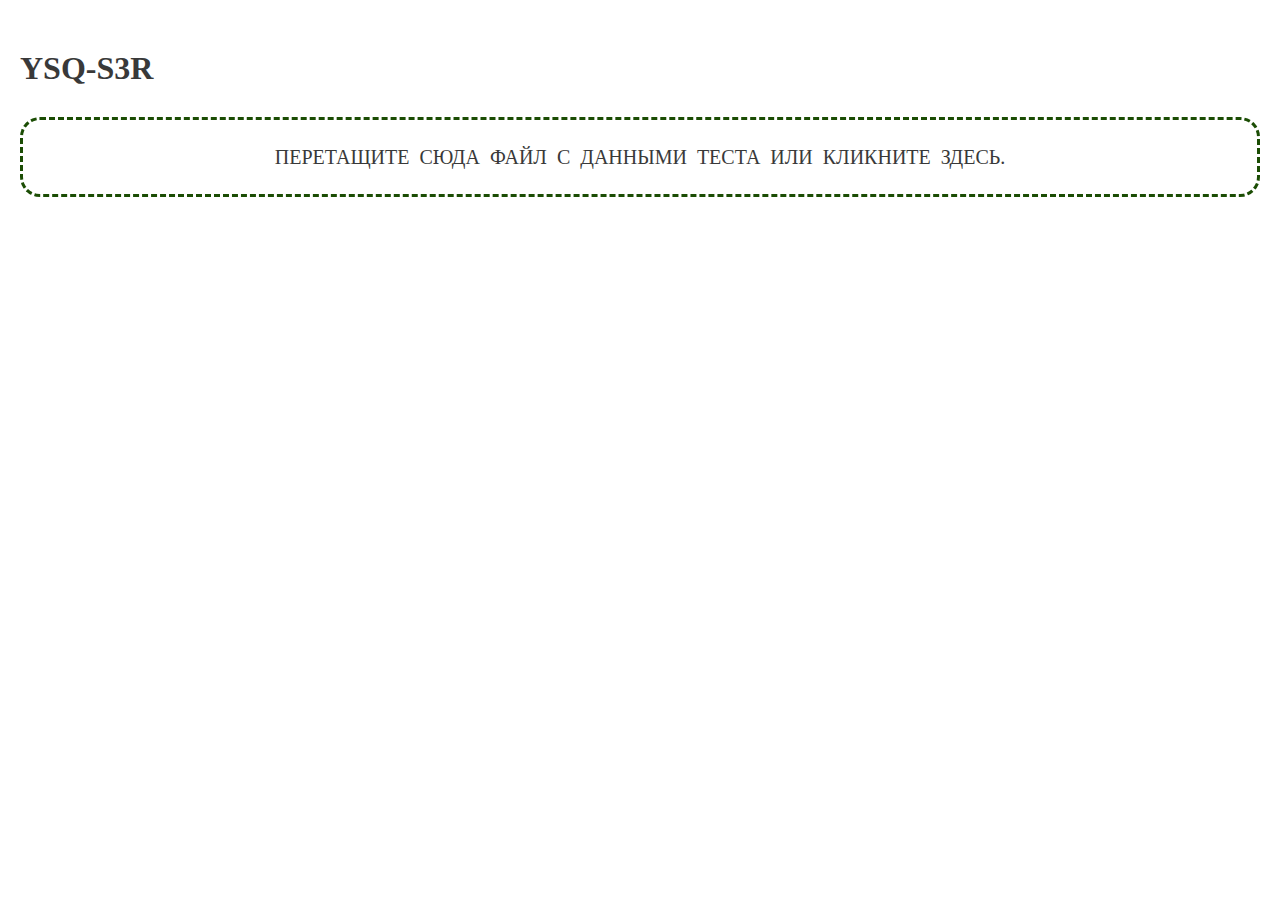
<file: main-side/index.html>
<!DOCTYPE html>
<html lang="ru">

<head>
  <meta charset="UTF-8">
  <meta http-equiv="X-UA-Compatible" content="IE=edge">
  <meta name="viewport" content="width=device-width, initial-scale=1.0">
  <link rel="stylesheet" href="./css/style.css">
  <title>Document</title>
</head>

<body id="body">

  <div class="container" id="content">

    <h1 class="title">YSQ-S3R</h1>

    <label class="file-wrap">
      Перетащите сюда файл с данными теста или кликните здесь.
      <input type="file" class="input_load-file" id="file" name="file" accept=".json">
    </label>


    <div class="main-results hidden">

      <div class="userInfo_block"></div>
      <div class="questions_block">

        <div class="question_row_header">
          <div class="question_text">Вопрос</div>
          <div class="question_cell-bullet">
            Абсолютно не соотв
          </div>
          <div class="question_cell-bullet">
            По большей части не соотв
          </div>
          <div class="question_cell-bullet">
            Скорее соответствует, чем нет
          </div>
          <div class="question_cell-bullet">
            В общем соответствует
          </div>
          <div class="question_cell-bullet">
            По большей части соответствует
          </div>
          <div class="question_cell-bullet">
            Полностью соответствует
          </div>
        </div>

      </div>
      <div class="results_block"></div>
      <div class="charts_block"></div>

    </div>



  </div>

  <script src="./js/countAnswers.js"></script>
  <script src="./js/main.js"></script>
</body>

</html>
</file>
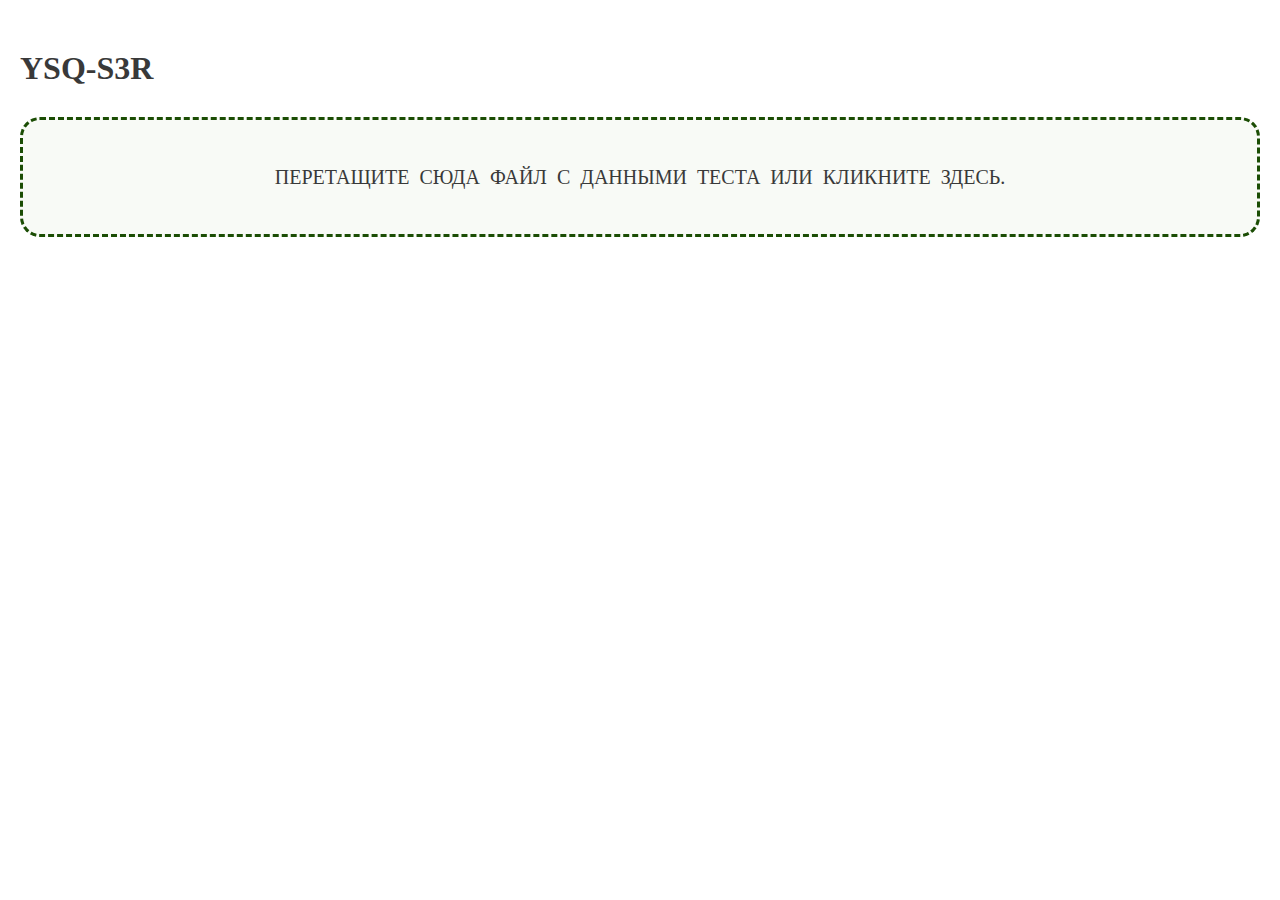
<file: report/index.html>
<!DOCTYPE html>
<html lang="ru">

<head>
  <meta charset="UTF-8">
  <meta http-equiv="X-UA-Compatible" content="IE=edge">
  <link rel="shortcut icon" href="../img/happy.png" type="image/x-icon">
  <meta name="viewport" content="width=device-width, initial-scale=1.0">
  <link rel="stylesheet" href="./css/style.css">
  <title>YSQ-S3R - отчет</title>
</head>

<body id="body">

  <div class="container" id="content">

    <h1 class="title">YSQ-S3R</h1>

    <label class="file-wrap">
      Перетащите сюда файл с данными теста или кликните здесь.
      <input type="file" class="input_load-file" id="file" name="file" accept=".json">
    </label>


    <div class="main-results hidden">

      <div class="userInfo_block"></div>
      <div class="questions_block">

        <div class="question_row_header">
          <div class="question_text">Вопрос</div>
          <div class="question_cell-bullet">
            Абсолютно не соотв
          </div>
          <div class="question_cell-bullet">
            По большей части не соотв
          </div>
          <div class="question_cell-bullet">
            Скорее соответствует, чем нет
          </div>
          <div class="question_cell-bullet">
            В общем соответствует
          </div>
          <div class="question_cell-bullet">
            По большей части соответствует
          </div>
          <div class="question_cell-bullet">
            Полностью соответствует
          </div>
        </div>

      </div>
      <div class="results_block"></div>
      <div class="charts_block"></div>

    </div>



  </div>

  <script src="./js/countAnswers.js"></script>
  <script src="./js/main.js"></script>
</body>

</html>
</file>
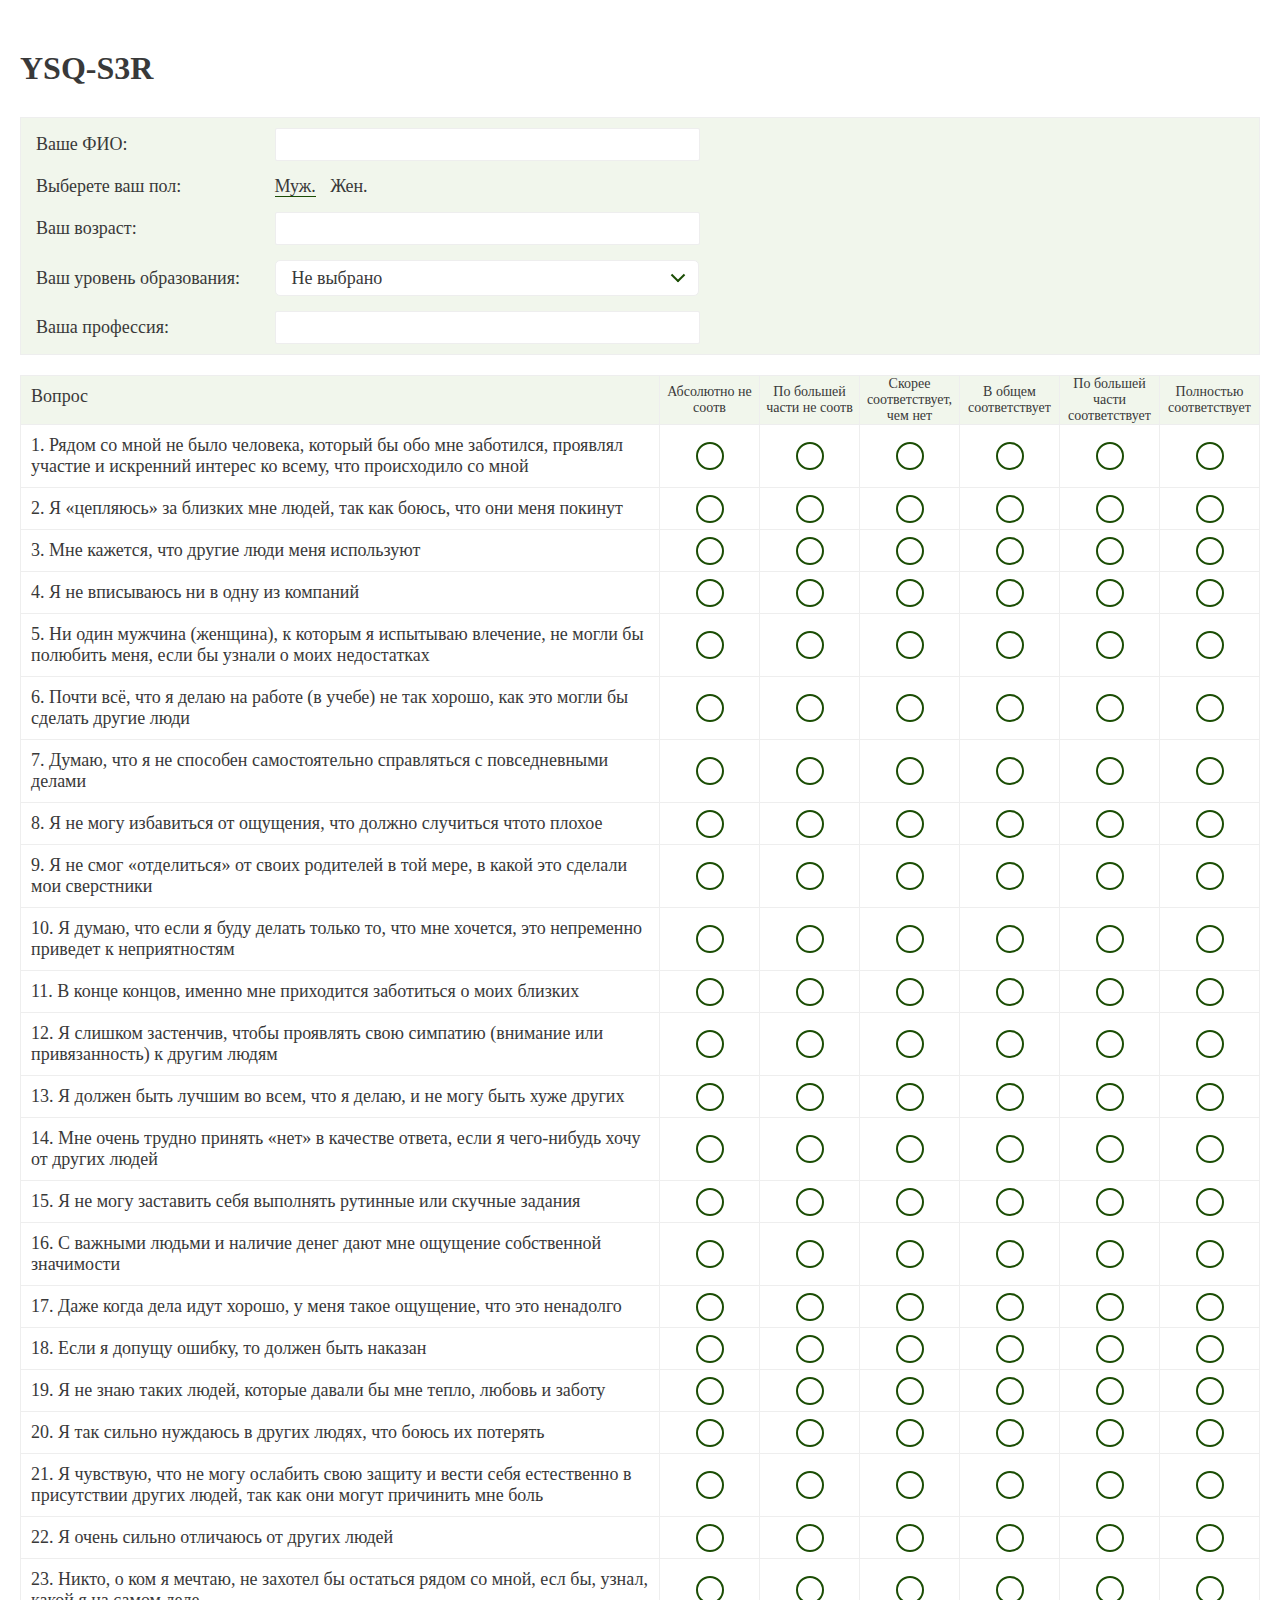
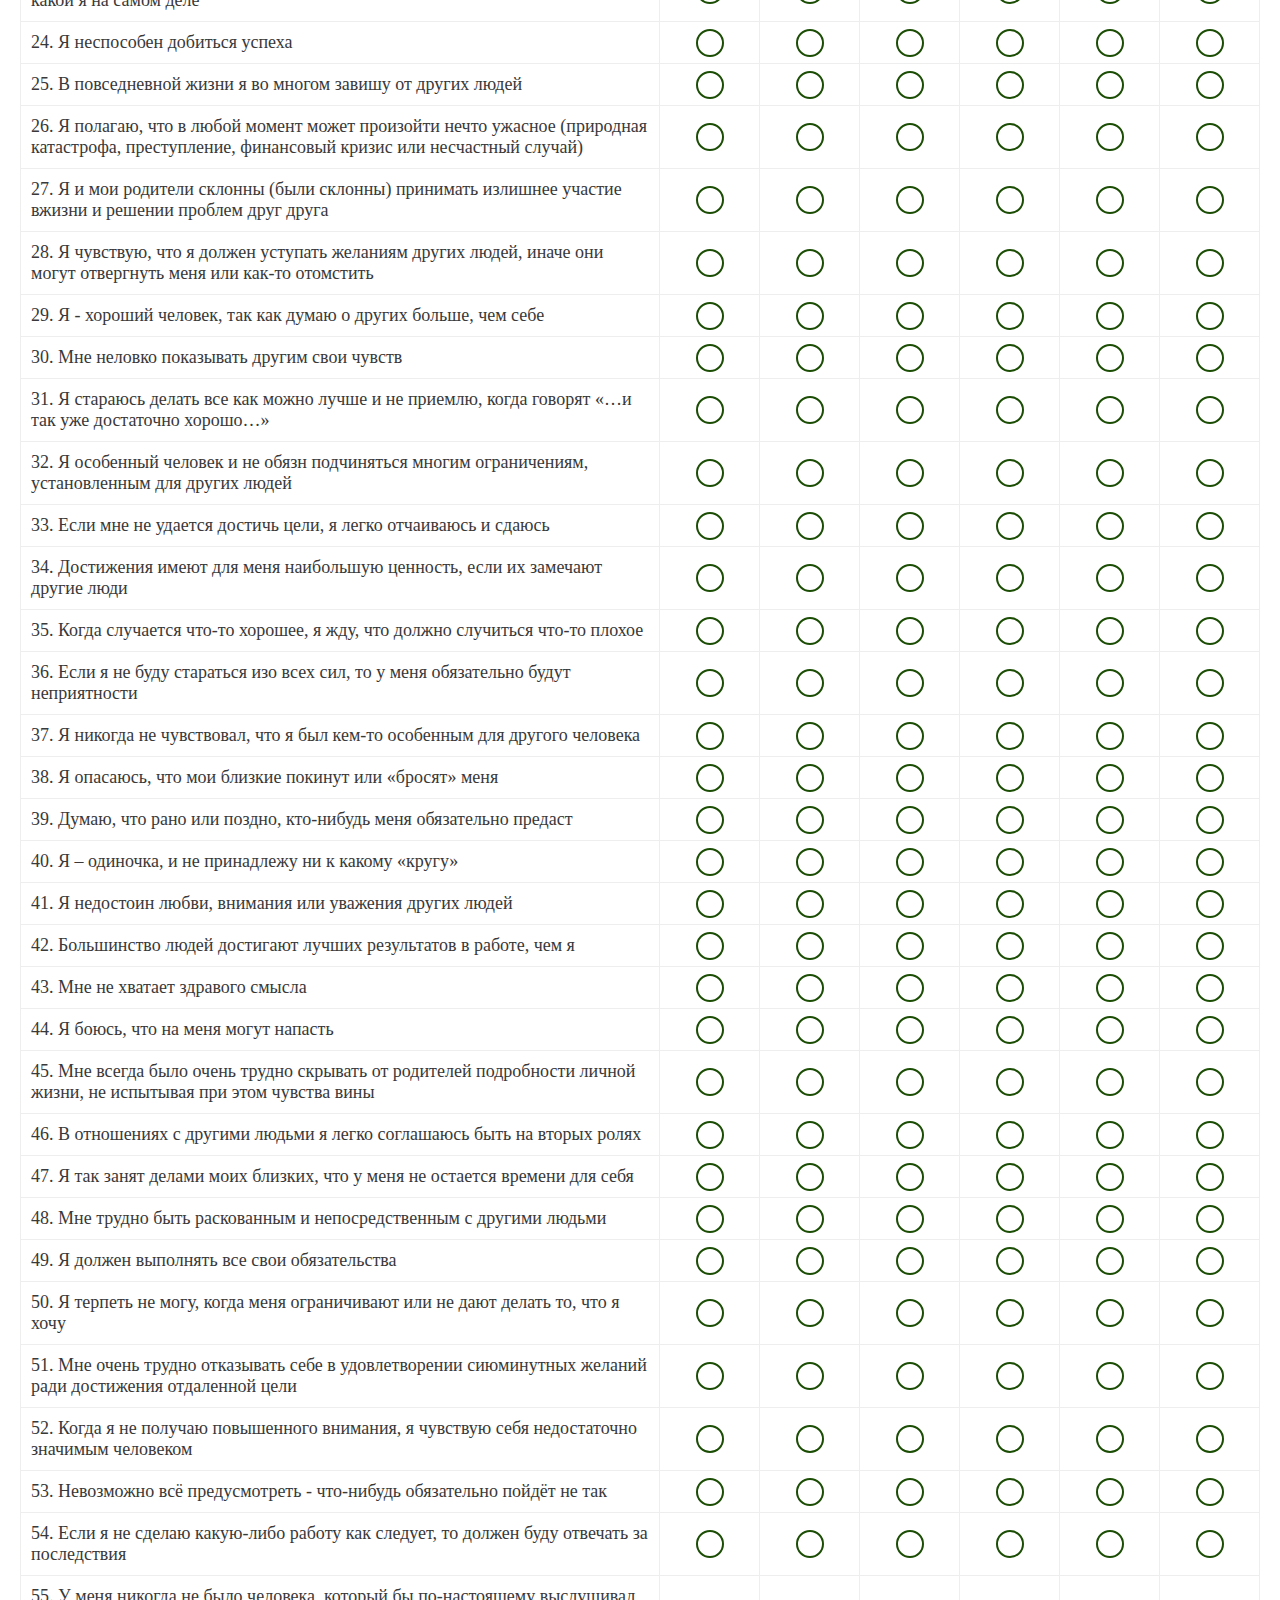
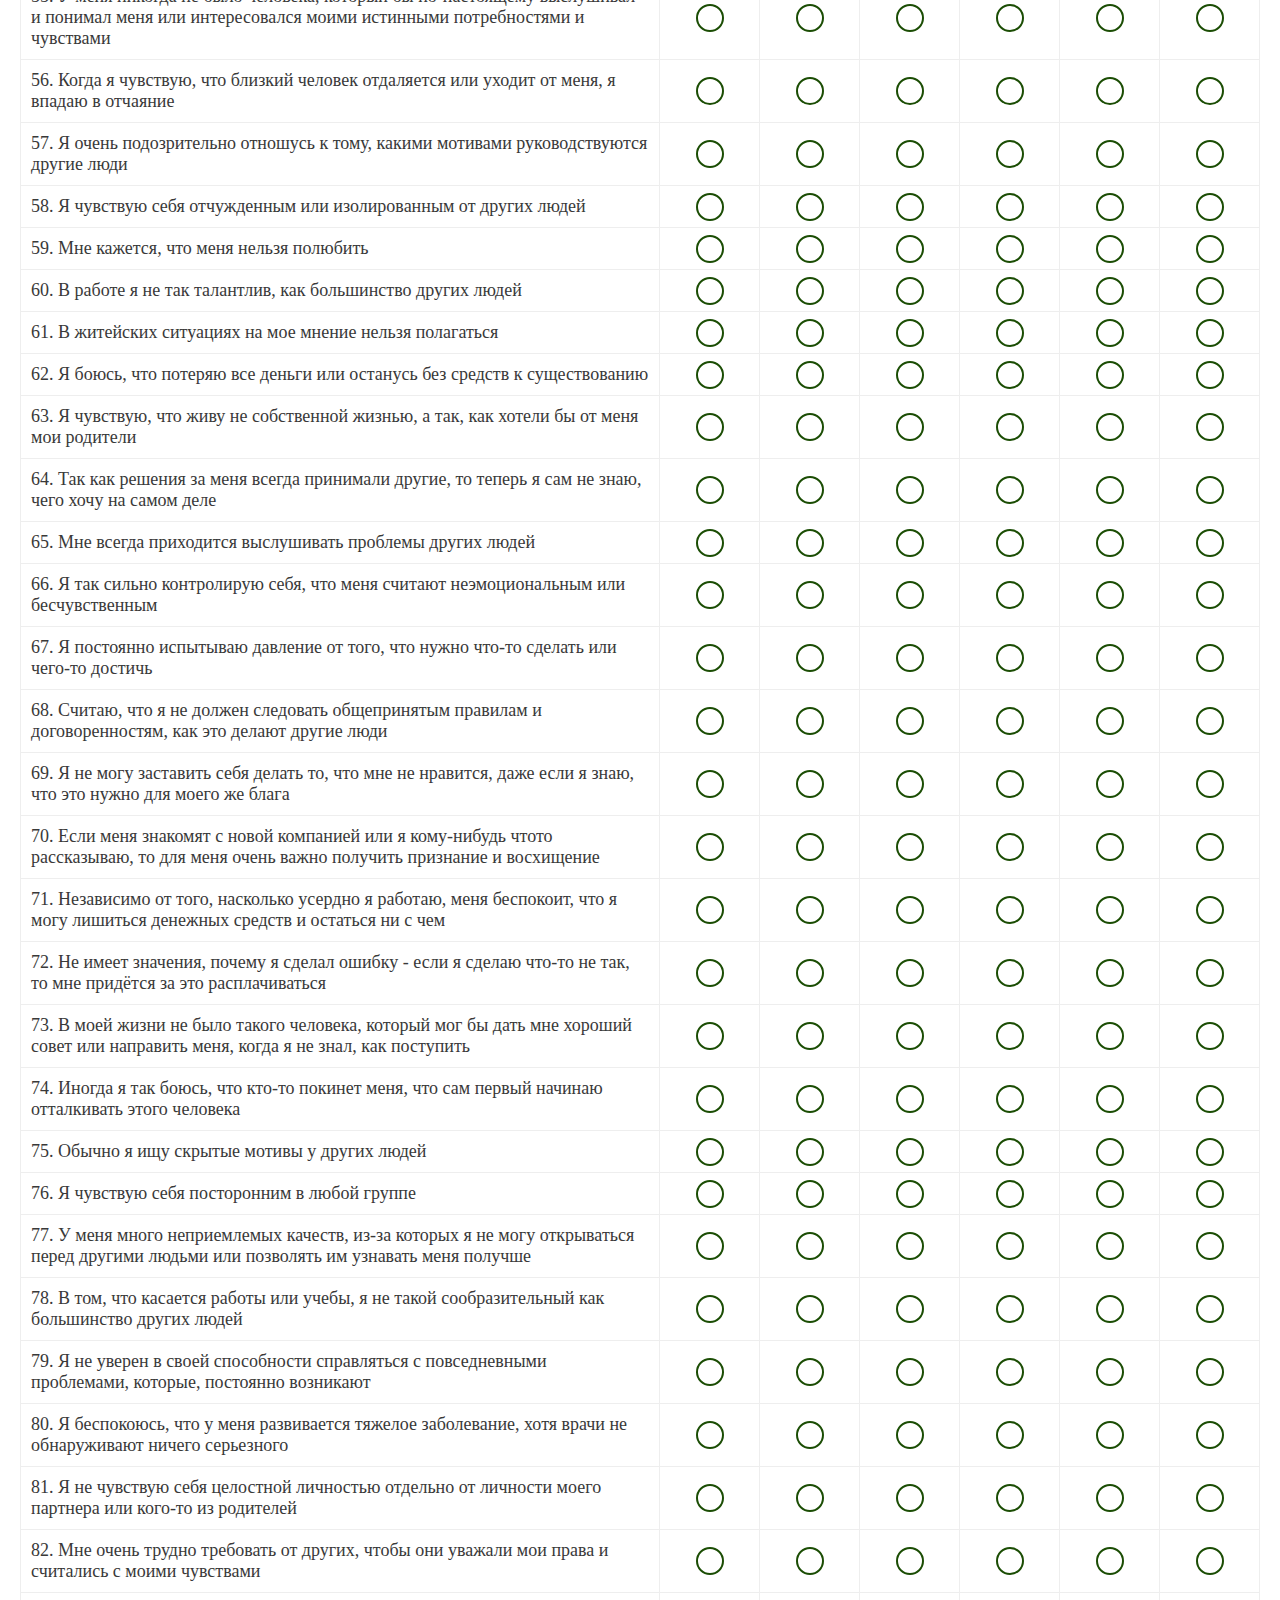
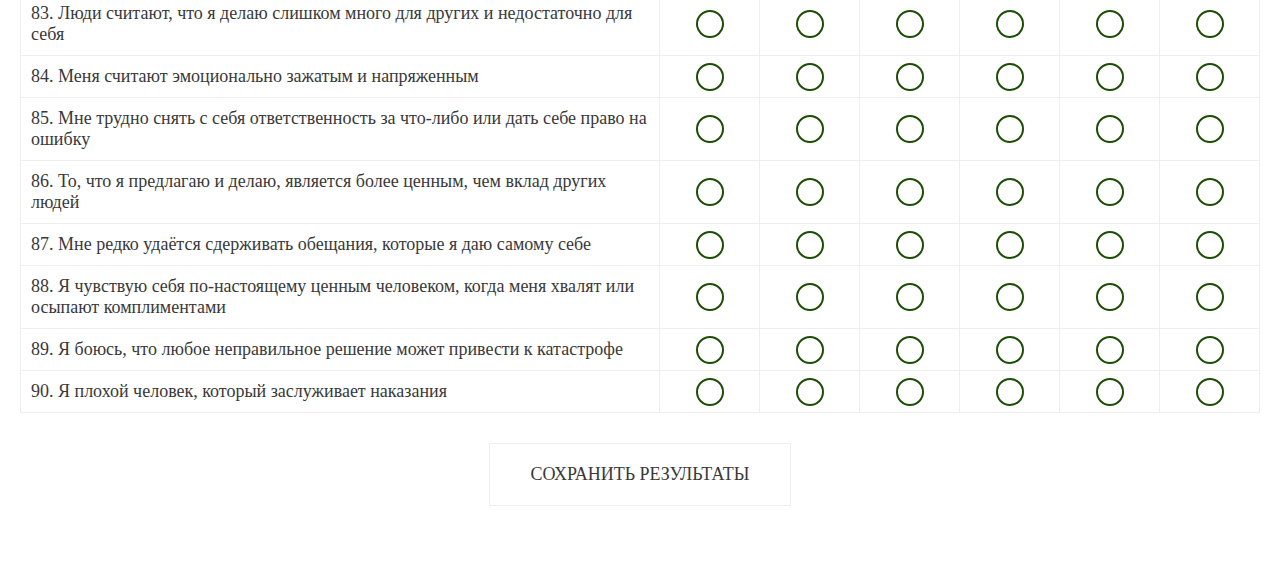
<file: test/index.html>
<!DOCTYPE html>
<html lang="ru">

<head>
  <meta charset="UTF-8">
  <meta http-equiv="X-UA-Compatible" content="IE=edge">
  <link rel="shortcut icon" href="../img/happy.png" type="image/x-icon">
  <meta name="viewport" content="width=device-width, initial-scale=1.0">
  <link rel="stylesheet" href="./css/style.css">
  <link rel="stylesheet" href="./css/media.css"> 
  <title>YSQ-S3R</title>
</head>

<body id="body">

  <div class="container" id="content">

    <h1 class="title">YSQ-S3R</h1>

    <div class="user-data">

      <label class="input-wrap">
        <span class="userInfo_text">Ваше ФИО:</span>
        <input class="userInfo_input" type="text" id="name">
      </label>


      <div class="sex-wrap input-wrap">
        <span class="userInfo_text">Выберете ваш пол:</span>
        <label class="radio-sex-label">
          <input class="radio-input" type="radio" id="sexM" name="sex" value="Муж" checked>
          <span class="radio-sex-label-text">Муж.</span> 
        </label>
        <label class="radio-sex-label">
          <input class="radio-input" type="radio" id="sexW" name="sex" value="Жен">
          <span class="radio-sex-label-text">Жен.</span>
        </label>
      </div>

      <label class="input-wrap">
        <span class="userInfo_text">Ваш возраст:</span>
        <input class="userInfo_input" type="text" id="age">
      </label>


      <div class="input-wrap">
        <span class="userInfo_text">Ваш уровень образования: </span>
        <div class="__select" data-state="">
          <div class="__select__title" data-default="Не выбрано">Не выбрано</div>
          <div class="__select__content">
            <input id="singleSelect0" class="__select__input" type="radio" name="singleSelect" checked />
            <label for="singleSelect0" class="__select__label">Не выбрано</label>

            <input id="singleSelect1" class="__select__input" type="radio" name="singleSelect" />
            <label for="singleSelect1" class="__select__label">Начальное</label>

            <input id="singleSelect3" class="__select__input" type="radio" name="singleSelect" />
            <label for="singleSelect3" class="__select__label">Основное общее</label>

            <input id="singleSelect4" class="__select__input" type="radio" name="singleSelect" />
            <label for="singleSelect4" class="__select__label">Среднее общее</label>

            <input id="singleSelect5" class="__select__input" type="radio" name="singleSelect" />
            <label for="singleSelect5" class="__select__label">Среднее специальное</label>

            <input id="singleSelect6" class="__select__input" type="radio" name="singleSelect" />
            <label for="singleSelect6" class="__select__label">Высшее - бакалавриат, специалитет</label>

            <input id="singleSelect7" class="__select__input" type="radio" name="singleSelect" />
            <label for="singleSelect7" class="__select__label">Высшее - магистратура</label>

            <input id="singleSelect8" class="__select__input" type="radio" name="singleSelect" />
            <label for="singleSelect8" class="__select__label">Высшее - подготовка кадров высшей специализации</label>
          </div>
        </div>
      </div>


      <label class="input-wrap">
        <span class="userInfo_text">Ваша профессия:</span>
        <input class="userInfo_input" type="text" id="profession">
      </label>

    </div>

    <div class="questions_block">


    </div>

    <button id="saveResultBtn" class="btn" type="button">СОХРАНИТЬ РЕЗУЛЬТАТЫ</button>

  </div>

  <script src="./js/main.js"></script>
</body>

</html>
</file>
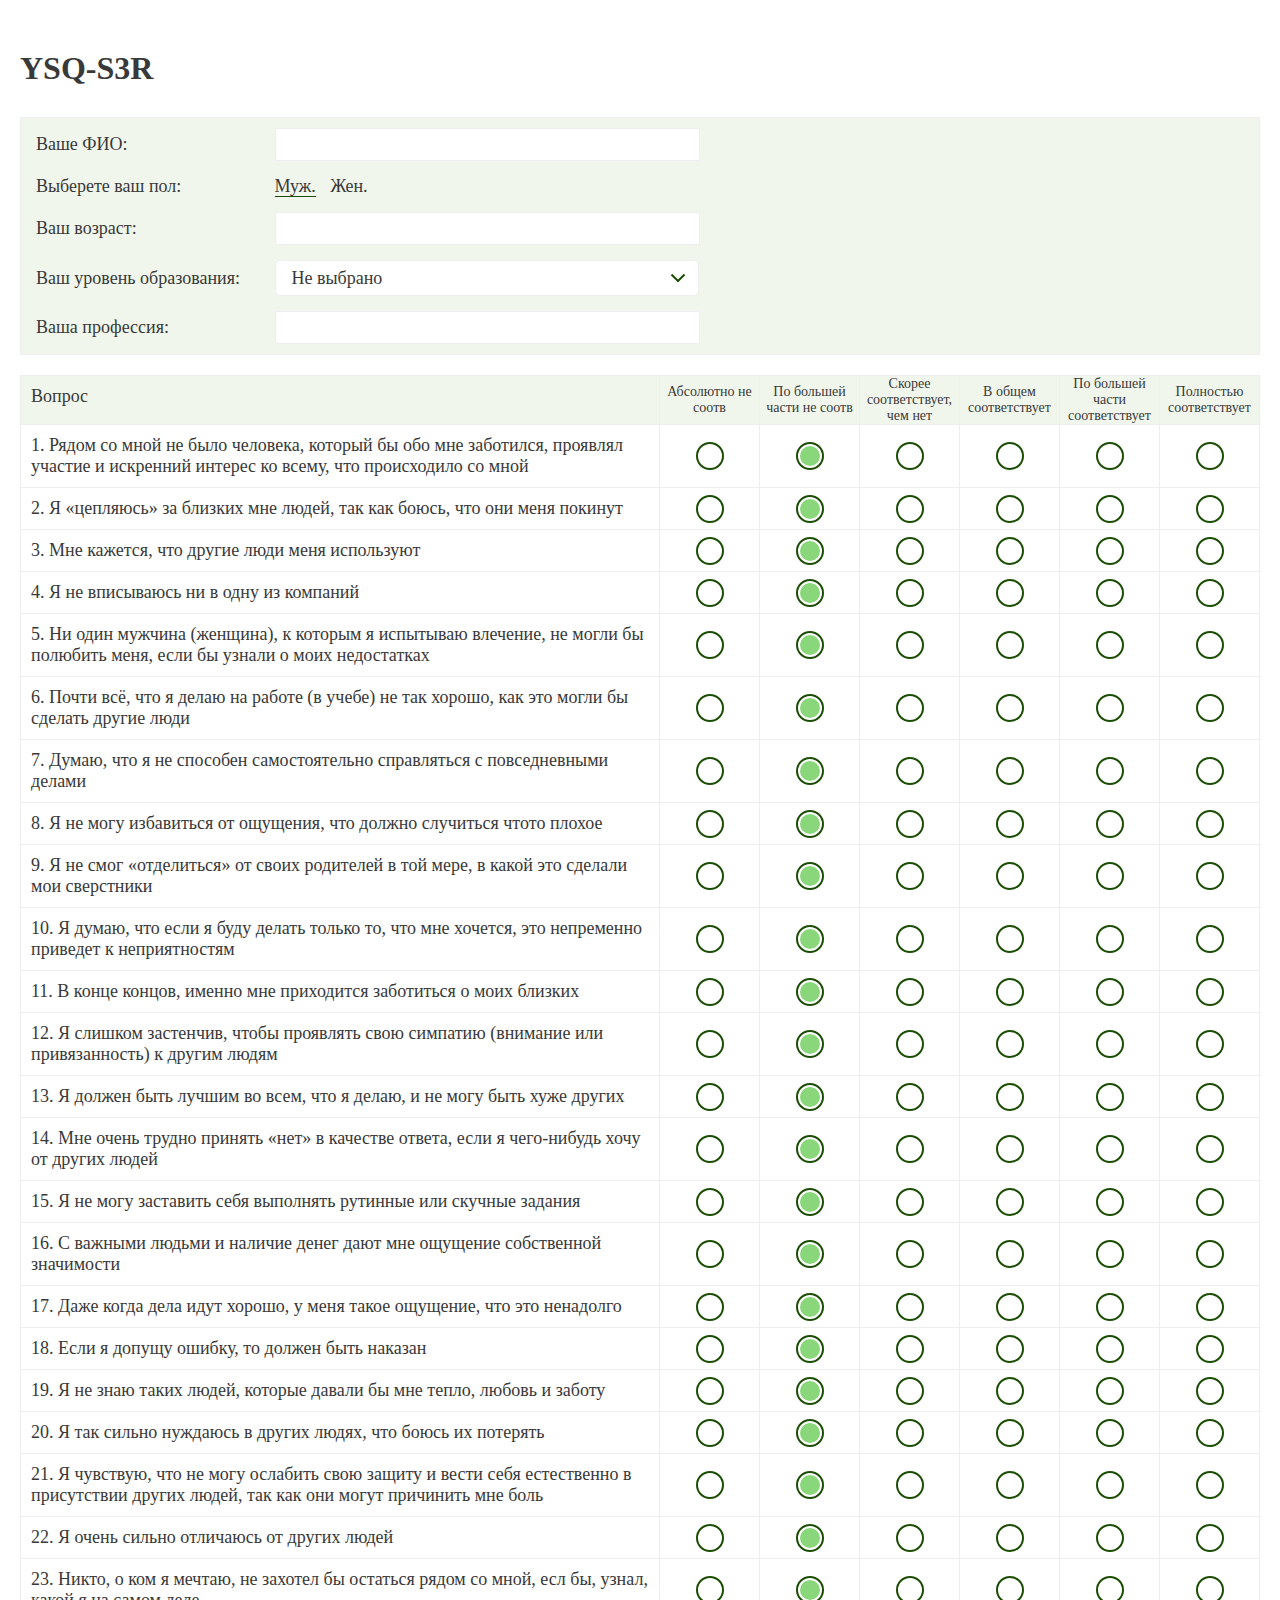
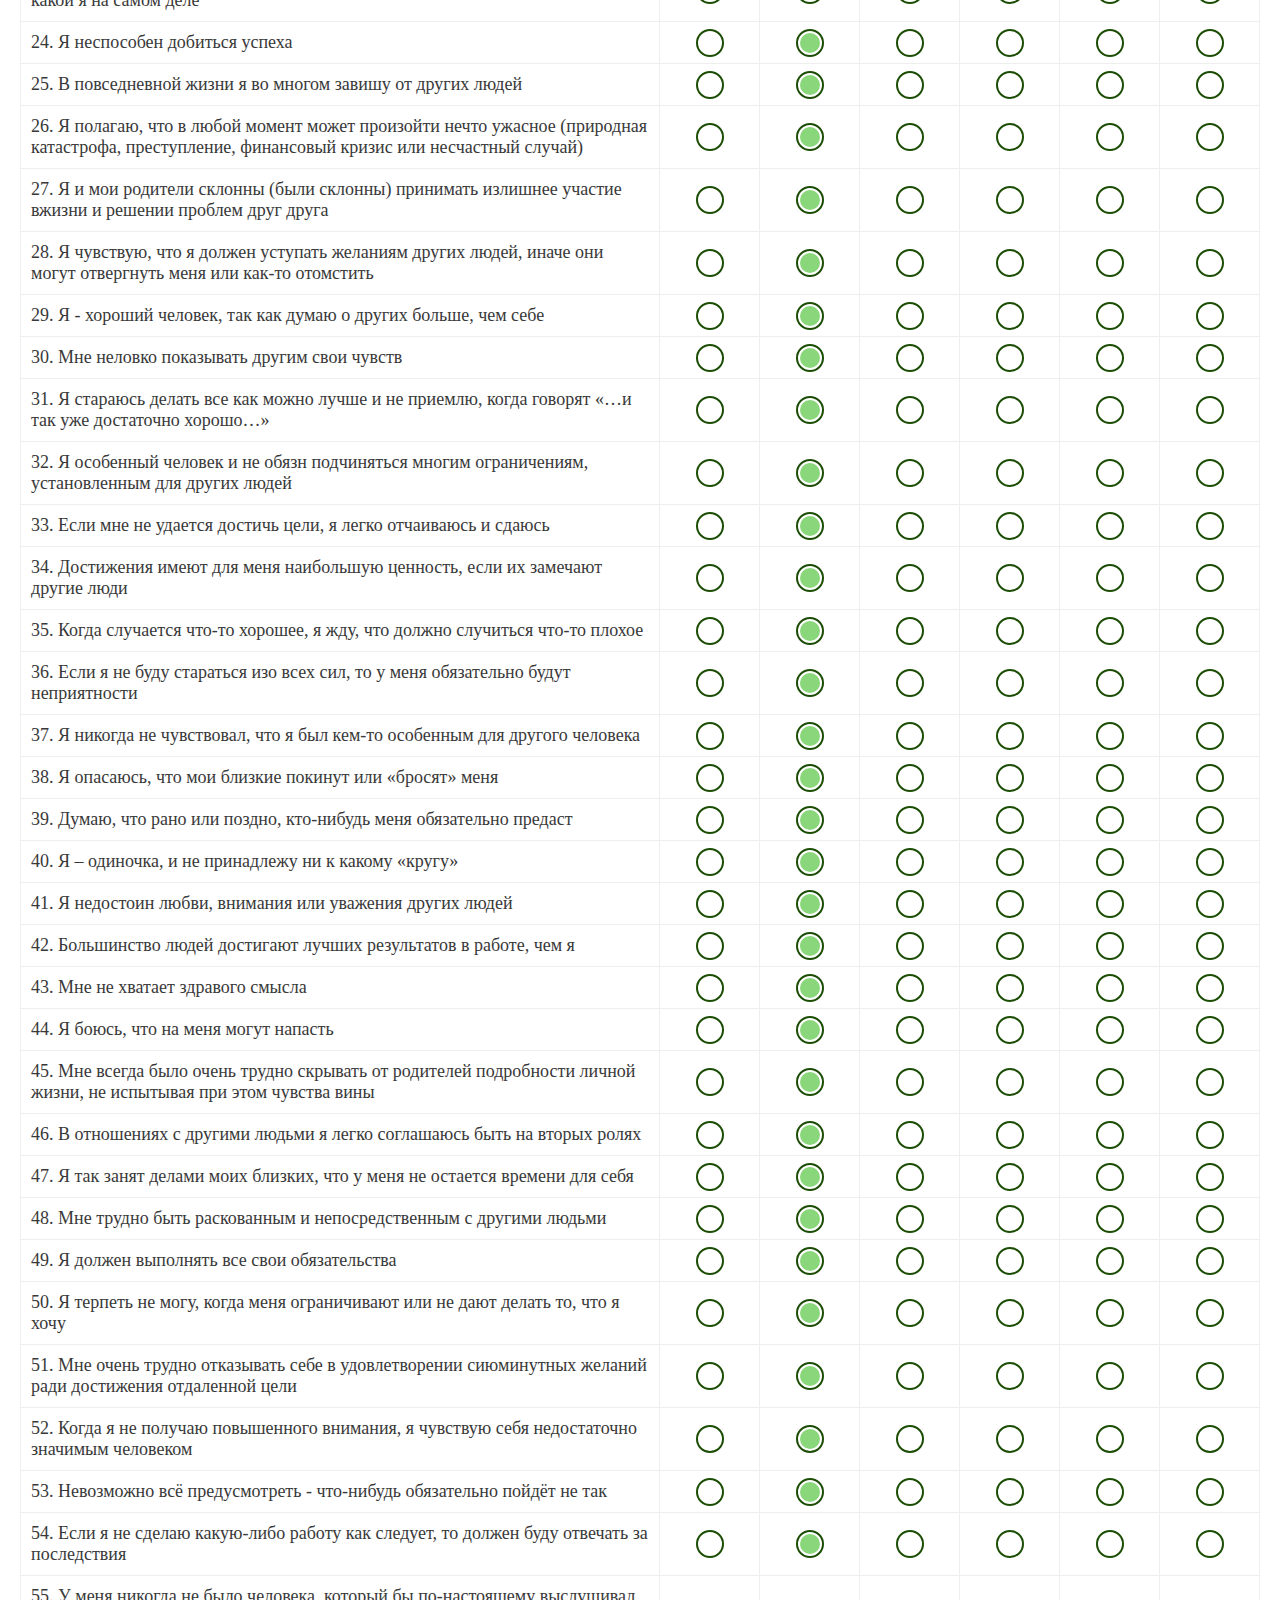
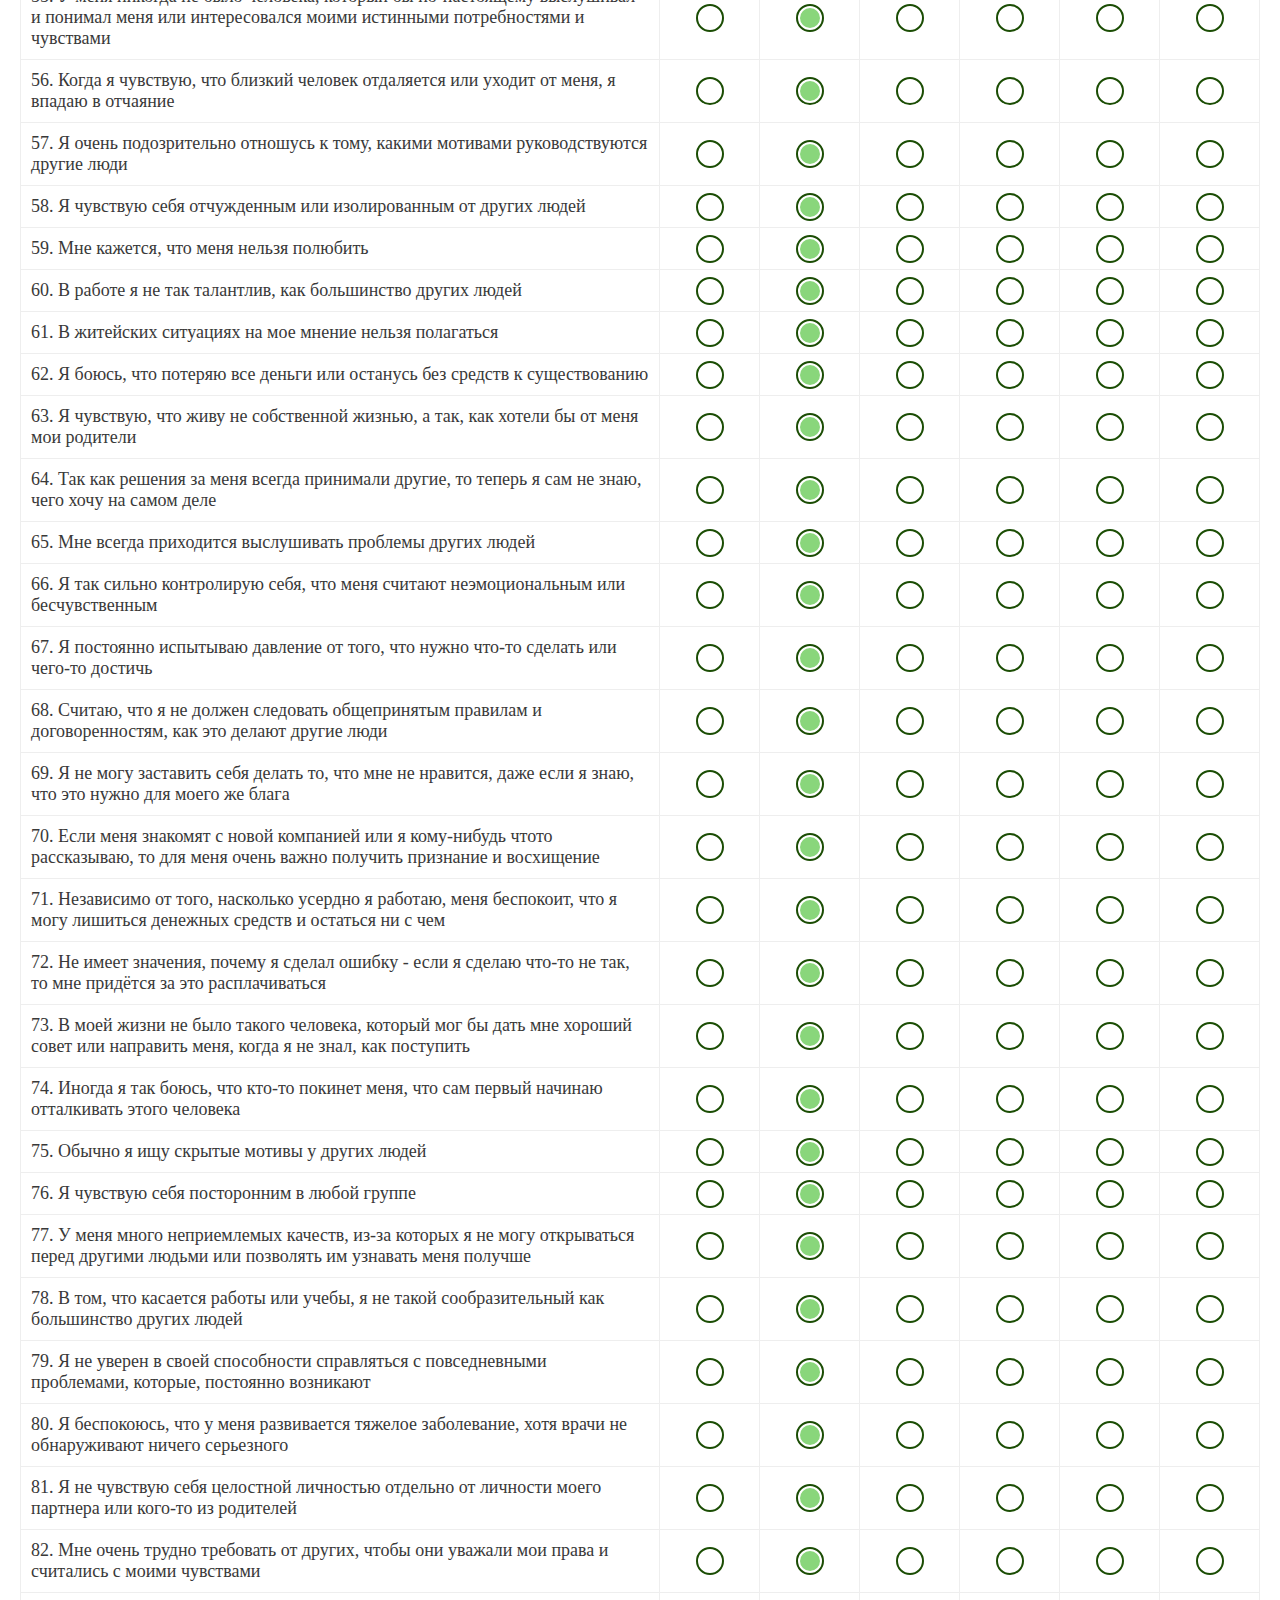
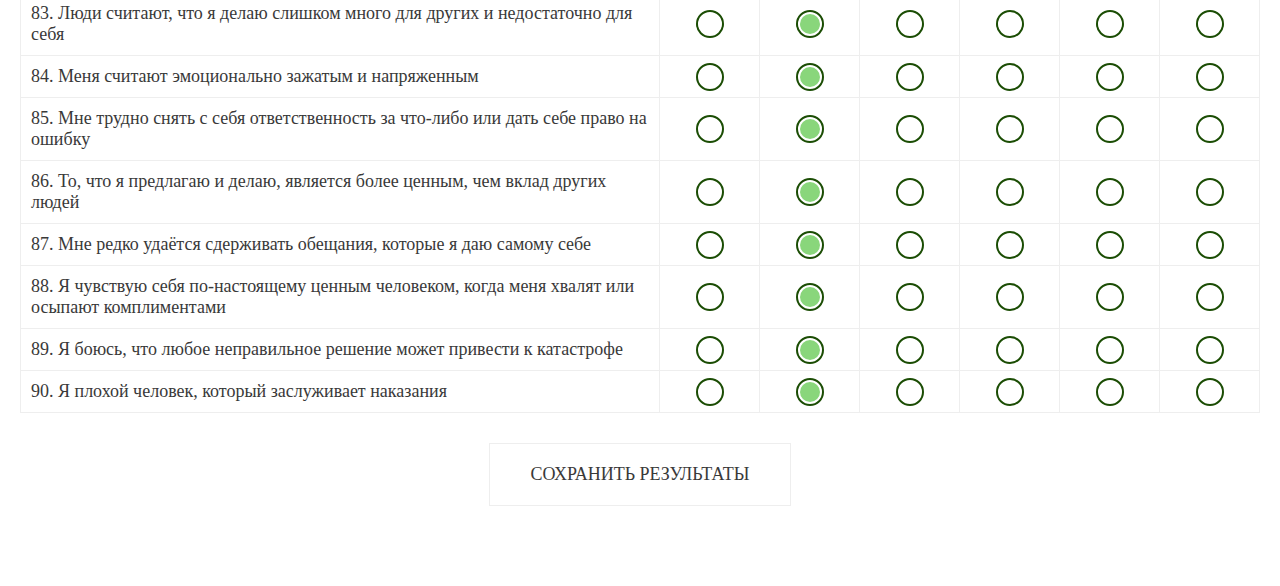
<file: user-side/index.html>
<!DOCTYPE html>
<html lang="ru">

<head>
  <meta charset="UTF-8">
  <meta http-equiv="X-UA-Compatible" content="IE=edge">
  <meta name="viewport" content="width=device-width, initial-scale=1.0">
  <link rel="stylesheet" href="./css/style.css">
  <title>Document</title>
</head>

<body id="body">

  <div class="container" id="content">

    <h1 class="title">YSQ-S3R</h1>

    <div class="user-data">

      <label class="input-wrap">
        <span class="userInfo_text">Ваше ФИО:</span>
        <input class="userInfo_input" type="text" id="name">
      </label>


      <div class="sex-wrap input-wrap">
        <span class="userInfo_text">Выберете ваш пол:</span>
        <label class="radio-sex-label">
          <input class="radio-input" type="radio" id="sexM" name="sex" value="Муж" checked>
          <span class="radio-sex-label-text">Муж.</span> 
        </label>
        <label class="radio-sex-label">
          <input class="radio-input" type="radio" id="sexW" name="sex" value="Жен">
          <span class="radio-sex-label-text">Жен.</span>
        </label>
      </div>

      <label class="input-wrap">
        <span class="userInfo_text">Ваш возраст:</span>
        <input class="userInfo_input" type="text" id="age">
      </label>


      <div class="input-wrap">
        <span class="userInfo_text">Ваш уровень образования: </span>
        <div class="__select" data-state="">
          <div class="__select__title" data-default="Не выбрано">Не выбрано</div>
          <div class="__select__content">
            <input id="singleSelect0" class="__select__input" type="radio" name="singleSelect" checked />
            <label for="singleSelect0" class="__select__label">Не выбрано</label>

            <input id="singleSelect1" class="__select__input" type="radio" name="singleSelect" />
            <label for="singleSelect1" class="__select__label">Начальное</label>

            <input id="singleSelect3" class="__select__input" type="radio" name="singleSelect" />
            <label for="singleSelect3" class="__select__label">Основное общее</label>

            <input id="singleSelect4" class="__select__input" type="radio" name="singleSelect" />
            <label for="singleSelect4" class="__select__label">Среднее общее</label>

            <input id="singleSelect5" class="__select__input" type="radio" name="singleSelect" />
            <label for="singleSelect5" class="__select__label">Среднее специальное</label>

            <input id="singleSelect6" class="__select__input" type="radio" name="singleSelect" />
            <label for="singleSelect6" class="__select__label">Высшее - бакалавриат, специалитет</label>

            <input id="singleSelect7" class="__select__input" type="radio" name="singleSelect" />
            <label for="singleSelect7" class="__select__label">Высшее - магистратура</label>

            <input id="singleSelect8" class="__select__input" type="radio" name="singleSelect" />
            <label for="singleSelect8" class="__select__label">Высшее - подготовка кадров высшей специализации</label>
          </div>
        </div>
      </div>


      <label class="input-wrap">
        <span class="userInfo_text">Ваша профессия:</span>
        <input class="userInfo_input" type="text" id="profession">
      </label>

    </div>

    <div class="questions_block">

      <div class="question_row_header">
        <div class="question_text">Вопрос</div>
        <div class="question_cell-bullet">
          Абсолютно не соотв
        </div>
        <div class="question_cell-bullet">
          По большей части не соотв
        </div>
        <div class="question_cell-bullet">
          Скорее соответствует, чем нет
        </div>
        <div class="question_cell-bullet">
          В общем соответствует
        </div>
        <div class="question_cell-bullet">
          По большей части соответствует
        </div>
        <div class="question_cell-bullet">
          Полностью соответствует
        </div>
      </div>

    </div>

    <button id="saveResultBtn" class="btn" type="button">СОХРАНИТЬ РЕЗУЛЬТАТЫ</button>

  </div>

  <script src="./js/main.js"></script>
</body>

</html>
</file>
<file: main-side/css/style.css>
*, *::after, *::before {
    margin: 0;
    padding: 0;
    font-size: 18px;
    font-family: serif;
    box-sizing: border-box;
    cursor: default;
    color: #393939;
}

.container {
    margin: 30px auto;
    max-width: 1300px;
    padding: 20px;
}
.title {
    font-size: 32px;
    margin-bottom: 30px;
}
.questions_block {
    margin-top: 20px;
    border: 1px solid #eee;
    border-bottom: none;
    position: relative;
}
.question_row_header {
    position: sticky;
    top: 0;
    left: 0;
    z-index: 5;
    background-color: #f1f6ec;
    border-bottom: 1px solid #eee;
    display: grid;
    grid-template-columns: 1fr 100px 100px 100px 100px 100px 100px;  
}
.question_row_header .question_cell-bullet {
    font-size: 14px;
    text-align: center;
}
.question_row {
    border-bottom: 1px solid #eee;
    display: grid;
    grid-template-columns: 1fr 100px 100px 100px 100px 100px 100px;
}
.question_row:hover {
  background-color: rgba(242, 250, 234, 0.5);
}
.question_text {
    padding: 10px;
}
.question_cell-bullet {
    border-left: 1px solid #eee;
   display: flex;
   justify-content: center;
   align-items: center;

}
.question_radio {
    cursor: pointer;
    width: 30px;
    height: 30px;
    position: relative;
    -webkit-appearance: none;
    -moz-appearance: none;
    appearance: none;
    outline: none;
}
.hidden {
    display: none !important;
}
.error {
    background-color: #ff9d9d;
}
.btn {
    display: block;
    border: 1px solid #eee;
    background-color: transparent;
    box-shadow: none;
    margin: 30px auto;
    padding: 20px 40px;
    cursor: pointer;
}
.btn:hover {
    background-color: rgba(242, 250, 234, 0.5);
}
.btn:focus {
    background-color: rgba(242, 250, 234, 0.5);
}
.btn:focus:active {
    background-color: #f1f6ec;
}
.btn:active {
    background-color: #f1f6ec;
}
.file-wrap {
    border: 3px dashed #1b4d04;
    border-radius: 20px;
    height: 80px;
    width: 100%;
    text-align: center;
    cursor: pointer;
    display: flex;
    justify-content: center;
    align-items: center;
    transition: all 0.18s ease-in-out;
    position: relative;
    font-size: 20px;
    text-transform: uppercase;
    word-spacing: 5px;
    cursor: pointer;
}
.file-wrap:hover {
    background-color: rgba(242, 250, 234, 0.5);
}
.input_load-file{
  position: absolute;
  top: 0;
  left: 0;
  width: 100%;
  height: 100%;
  opacity: 0;
  cursor: pointer;
}
/* Custom checkbox */
.question_radio::before {
    content: '';
    position: absolute;
    top: 50%;
    left: 50%;
    width: 28px;
    height: 28px;
    border-radius: 50%;
    transform: translate(-50%, -50%);
    background-color: #ffffff;
    border: 2px solid #1b4d04;
    cursor: pointer;
  }
  
.question_radio:checked::after {
    content: '';
    position: absolute;
    top: 50%;
    left: 50%;
    width: 20px;
    height: 20px;
    border-radius: 50%;
    background-color: #94b406;
    transform: translate(-50%, -50%);
    visibility: visible;
    cursor: pointer;
  }

.results_block {
    margin-top: 20px;
    border-bottom: none;
}  

.result_row {
    display: grid;
    grid-template-columns: 1fr repeat(5, 70px) repeat(4, 70px);
    border-bottom: 1px solid #eee;
    padding: 0 10px;
}
.result_row_hover:hover {
    background-color: rgba(242, 250, 234, 0.5);
}
.result-border {
    border: 1px solid #eee;
    border-bottom: none;
}
.result_categories {
  grid-column: 1/2;
  display: flex;
  justify-content: space-between;
  align-items: center;
}
.result_categories div {
    padding: 10px;
    border-left: 1px solid #eee;
    width: 60px;
    text-align: center;
}
.result_questions {
    grid-column: 2/7;
    border-left: 1px solid #eee;
    border-right: 1px solid #eee;
    display: grid;
    grid-template-columns: repeat(5, 70px);
    white-space: nowrap;
}
.result_questions_1 {
    display: flex;
    justify-content: center;
    align-items: center;
    grid-column: 1/2;
}
.result_questions_2 {
    border-left: 1px solid #eee;
    display: flex;
    justify-content: center;
    align-items: center;
    grid-column: 2/3;
}
.result_questions_3 {
    border-left: 1px solid #eee;
    display: flex;
    justify-content: center;
    align-items: center;
    grid-column: 3/4;
}
.result_questions_4 {
    border-left: 1px solid #eee;
    display: flex;
    justify-content: center;
    align-items: center;
    grid-column: 4/5;
}
.result_questions_5 {
    border-left: 1px solid #eee;
    display: flex;
    justify-content: center;
    align-items: center;
    grid-column: 5/6;
}
.result_header div, .result_footer div{
    padding: 10px;
}
.result_footer .result_questions {
    grid-column: 2/7;
    display: flex;
    justify-content: center;
}
.result_sum, .result_mediana, .result_sum1 {
    border-right: 1px solid #eee;
}
.result_sum2, .result_sum, .result_mediana, .result_sum1 {
    display: flex;
    justify-content: center;
    align-items: center;
}
.charts_block {
    margin-top: 50px;
}
.charts_block .wrap {
    display: grid;
    grid-template-columns: 70px 300px 1fr;
    margin-bottom: 40px;
    border: 1px solid #eee;
}

.charts_block-category {
    border: 1px solid #eee;
    grid-column: 1/2;
    grid-row: 1/6;
    display: flex;
    justify-content: center;
    align-items: center;
}
.charts_block-category div{
    transform:rotate(90deg);
    text-align: center;
}

.charts_block-item {
    border: 1px solid #eee;
    grid-column: 2/3;
    padding: 5px;
    text-align: center;
    height: 55px;
    display: flex;
    justify-content: center;
    align-items: center;
}
.charts_block-bar {
    border: 1px solid #eee;
  position: relative;
  display: flex;
  justify-content: center;
  align-items: center;
}
.charts_block-bar-color {
    position: absolute;
    left: 0;
    top: 0;
    bottom: 0;
    background-color: #e0f389;
    z-index: -1;
}
.charts_block-bar__label {
    display: inline-block;
    border: 1px solid #eee;
    padding: 4px;
}
.userInfo_block {
    margin-top: 30px;
    background-color: #f1f6ec;
    padding: 15px;
    border: 1px solid #eee;
}
.userInfo_item+.userInfo_item {
    margin-top: 10px;
}
.userInfo_item span {
    font-weight: 600;
}
</file>
<file: report/css/style.css>
*,
*::after,
*::before {
    margin: 0;
    padding: 0;
    font-size: 18px;
    font-family: serif;
    box-sizing: border-box;
    cursor: default;
    color: #393939;
}

.container {
    margin: 30px auto;
    max-width: 1300px;
    padding: 20px;
}

.title {
    font-size: 32px;
    margin-bottom: 30px;
}

.questions_block {
    margin-top: 20px;
    border: 1px solid #eee;
    border-bottom: none;
    position: relative;
}

.question_row_header {
    position: sticky;
    top: 0;
    left: 0;
    z-index: 5;
    background-color: #f1f6ec;
    border-bottom: 1px solid #eee;
    display: grid;
    grid-template-columns: 1fr 100px 100px 100px 100px 100px 100px;
}

.question_row_header .question_cell-bullet {
    font-size: 14px;
    text-align: center;
}

.question_row {
    border-bottom: 1px solid #eee;
    display: grid;
    grid-template-columns: 1fr 100px 100px 100px 100px 100px 100px;
}

.question_row:hover {
    background-color: rgba(242, 250, 234, 0.5);
}

.question_text {
    padding: 10px;
}

.question_cell-bullet {
    border-left: 1px solid #eee;
    display: flex;
    justify-content: center;
    align-items: center;

}

.question_radio {
    cursor: pointer;
    width: 30px;
    height: 30px;
    position: relative;
    -webkit-appearance: none;
    -moz-appearance: none;
    appearance: none;
    outline: none;
}

.hidden {
    display: none !important;
}

.error {
    background-color: #ff9d9d;
}

.btn {
    display: block;
    border: 1px solid #eee;
    background-color: transparent;
    box-shadow: none;
    margin: 30px auto;
    padding: 20px 40px;
    cursor: pointer;
}

.btn:hover {
    background-color: rgba(242, 250, 234, 0.5);
}

.btn:focus {
    background-color: rgba(242, 250, 234, 0.5);
}

.btn:focus:active {
    background-color: #f1f6ec;
}

.btn:active {
    background-color: #f1f6ec;
}

.file-wrap {
    border: 3px dashed #1b4d04;
    border-radius: 20px;
    height: 120px;
    width: 100%;
    text-align: center;
    cursor: pointer;
    display: flex;
    justify-content: center;
    align-items: center;
    transition: all 0.18s ease-in-out;
    position: relative;
    font-size: 20px;
    text-transform: uppercase;
    word-spacing: 5px;
    background-color: #f8faf6;
}

.file-wrap:hover {
    background-color: #ecf8df80;
}

.input_load-file {
    position: absolute;
    top: 0;
    left: 0;
    width: 100%;
    height: 100%;
    opacity: 0;
    cursor: pointer;
}

/* Custom checkbox */
.question_radio::before {
    content: '';
    position: absolute;
    top: 50%;
    left: 50%;
    width: 28px;
    height: 28px;
    border-radius: 50%;
    transform: translate(-50%, -50%);
    background-color: #ffffff;
    border: 2px solid #1b4d04;
    cursor: pointer;
}

.question_radio:checked::after {
    content: '';
    position: absolute;
    top: 50%;
    left: 50%;
    width: 20px;
    height: 20px;
    border-radius: 50%;
    background-color: #94b406;
    transform: translate(-50%, -50%);
    visibility: visible;
    cursor: pointer;
}

.results_block {
    margin-top: 20px;
    border-bottom: none;
}

.result_row {
    display: grid;
    grid-template-columns: 1fr repeat(5, 70px) repeat(4, 70px);
    border-bottom: 1px solid #eee;
    padding: 0 10px;
}

.result_row_hover:hover {
    background-color: rgba(242, 250, 234, 0.5);
}

.result-border {
    border: 1px solid #eee;
    border-bottom: none;
}

.result_categories {
    grid-column: 1/2;
    display: flex;
    justify-content: space-between;
    align-items: center;
}

.result_categories div {
    padding: 10px;
    border-left: 1px solid #eee;
    width: 60px;
    text-align: center;
}

.result_questions {
    grid-column: 2/7;
    border-left: 1px solid #eee;
    border-right: 1px solid #eee;
    display: grid;
    grid-template-columns: repeat(5, 70px);
    white-space: nowrap;
}

.result_questions_1 {
    display: flex;
    justify-content: center;
    align-items: center;
    grid-column: 1/2;
}

.result_questions_2 {
    border-left: 1px solid #eee;
    display: flex;
    justify-content: center;
    align-items: center;
    grid-column: 2/3;
}

.result_questions_3 {
    border-left: 1px solid #eee;
    display: flex;
    justify-content: center;
    align-items: center;
    grid-column: 3/4;
}

.result_questions_4 {
    border-left: 1px solid #eee;
    display: flex;
    justify-content: center;
    align-items: center;
    grid-column: 4/5;
}

.result_questions_5 {
    border-left: 1px solid #eee;
    display: flex;
    justify-content: center;
    align-items: center;
    grid-column: 5/6;
}

.result_header div,
.result_footer div {
    padding: 10px;
}

.result_footer .result_questions {
    grid-column: 2/7;
    display: flex;
    justify-content: center;
}

.result_sum,
.result_mediana,
.result_sum1 {
    border-right: 1px solid #eee;
}

.result_sum2,
.result_sum,
.result_mediana,
.result_sum1 {
    display: flex;
    justify-content: center;
    align-items: center;
}

.charts_block {
    margin-top: 50px;
}

.charts_block .wrap {
    display: grid;
    grid-template-columns: 70px 300px 1fr;
    margin-bottom: 40px;
    border: 1px solid #eee;
}

.charts_block-category {
    border: 1px solid #eee;
    grid-column: 1/2;
    grid-row: 1/6;
    display: flex;
    justify-content: center;
    align-items: center;
}

.charts_block-category div {
    transform: rotate(90deg);
    text-align: center;
}

.charts_block-item {
    border: 1px solid #eee;
    grid-column: 2/3;
    padding: 5px;
    text-align: center;
    height: 55px;
    display: flex;
    justify-content: center;
    align-items: center;
}

.charts_block-bar {
    border: 1px solid #eee;
    position: relative;
    display: flex;
    justify-content: center;
    align-items: center;
}

.charts_block-bar-color {
    position: absolute;
    left: 0;
    top: 0;
    bottom: 0;
    background-color: #e0f389;
    z-index: -1;
}

.charts_block-bar__label {
    display: inline-block;
    border: 1px solid #eee;
    padding: 4px;
    color: #fffefe;
    background-color: #9acd32;
    font-weight: bold;
}

.userInfo_block {
    margin-top: 30px;
    background-color: #f1f6ec;
    padding: 15px;
    border: 1px solid #eee;
}

.userInfo_item+.userInfo_item {
    margin-top: 10px;
}

.userInfo_item span {
    font-weight: 600;
}

.gray-row {
    background-color: #e4e4e4;
}

.blue-row {
    background-color: #83c2ff;
}

.red-row {
    background-color: #ff6767;
}

@media print {
    @page {
        size: A4;
        margin-top: 0; 
        margin-bottom: 0;
    }

    * {
        font-size: 16px !important;
        color: #000 !important;
    }

    body  { margin-top: 1cm; }

    .title {
        margin-bottom: 0px;
        font-size: 24px
    }

    .userInfo_block {
        margin-top: 10px;
    }

    .container {
        margin-top: 0;
        margin-bottom: 0;
        padding-top: 10px;
        padding-bottom: 10px;
    }

    .questions_block {
        display: none;
    }

    .file-wrap {
        display: none;
    }

    .result_row {
        grid-template-columns: 290px repeat(5, 35px) repeat(4, 50px);
    }

    .result_questions {
        grid-template-columns: repeat(5, 35px);
    }

    .result_categories div {
        max-width: 40px;
        min-width: 40px;
    }

    .charts_block {
        margin-top: 1cm;
        page-break-before: always;
    }

    .charts_block .wrap {
        margin-bottom: 10px;
        grid-template-columns: 50px 220px 1fr;
    }

    .charts_block-bar-color{
        background-color: #9d9d9d;
        -webkit-print-color-adjust: exact;
        print-color-adjust: exact;
        background-image: url("data:image/svg+xml,%3Csvg width='6' height='6' viewBox='0 0 6 6' xmlns='http://www.w3.org/2000/svg'%3E%3Cg fill='%23ffffff' fill-opacity='0.97' fill-rule='evenodd'%3E%3Cpath d='M5 0h1L0 6V5zM6 5v1H5z'/%3E%3C/g%3E%3C/svg%3E");
    }
}
</file>
<file: test/css/style.css>
*, *::after, *::before {
    margin: 0;
    padding: 0;
    font-size: 18px;
    font-family: serif;
    box-sizing: border-box;
    cursor: default;
    color: #393939;
    outline: none;
}

.container {
    margin: 30px auto;
    max-width: 1300px;
    padding: 20px;
}
.title {
    font-size: 32px;
    margin-bottom: 30px;
}
.userInfo_input {
    padding: 5px 10px;
    border-radius: 2px;
    border: 1px solid #eee;
    box-shadow: none;
    display: inline-block;
    width: 425px;
}
.userInfo_input:focus {
    box-shadow: 0px 0px 1px #777777;
}
.questions_block {
    margin-top: 20px;
    border: 1px solid #eee;
    border-bottom: none;
    position: relative;
}
.question_row_header {
    position: sticky;
    top: 0;
    left: 0;
    z-index: 5;
    background-color: #f1f6ec;
    border-bottom: 1px solid #eee;
    display: grid;
    grid-template-columns: 1fr 100px 100px 100px 100px 100px 100px;  
}
.question_row_header .question_cell-bullet {
    font-size: 14px;
    text-align: center;
}
.question_row {
    border-bottom: 1px solid #eee;
    display: grid;
    grid-template-columns: 1fr 100px 100px 100px 100px 100px 100px;
}
.question_row:hover {
  background-color: rgba(242, 250, 234, 0.5);
}
.question_text {
    padding: 10px;
}
.question_cell-bullet {
    border-left: 1px solid #eee;
   display: flex;
   justify-content: center;
   align-items: center;

}
.question_radio {
    cursor: pointer;
    width: 30px;
    height: 30px;
    position: relative;
    -webkit-appearance: none;
    -moz-appearance: none;
    appearance: none;
    outline: none;
}
.hidden {
    display: none !important;
}
.error {
    background-color: #ff9d9d;
}
.input-error {
    border: 2px solid #b81717;
}
.btn {
    display: block;
    border: 1px solid #eee;
    background-color: transparent;
    box-shadow: none;
    margin: 30px auto;
    padding: 20px 40px;
    cursor: pointer;
}
.btn:hover {
    background-color: rgba(242, 250, 234, 0.5);
}
.btn:focus {
    background-color: rgba(242, 250, 234, 0.5);
}
.btn:focus:active {
    background-color: #f1f6ec;
}
.btn:active {
    background-color: #f1f6ec;
}
.input-wrap {
    display: block;
}
.input-wrap+.input-wrap {
    margin-top: 15px;
}
.user-data {
  background-color: #f1f6ec;
  padding: 10px 15px;
  border: 1px solid #eee;  
}
.userInfo_text {
    display: inline-block;
    min-width: 234px;
}

/* Custom checkbox */
.question_radio::before {
    content: '';
    position: absolute;
    top: 50%;
    left: 50%;
    width: 28px;
    height: 28px;
    border-radius: 50%;
    transform: translate(-50%, -50%);
    background-color: #ffffff;
    border: 2px solid #1b4d04;
    cursor: pointer;
}
  
.question_radio:checked::after {
    content: '';
    position: absolute;
    top: 50%;
    left: 50%;
    width: 20px;
    height: 20px;
    border-radius: 50%;
    background-color: #89d67b;
    transform: translate(-50%, -50%);
    visibility: visible;
    cursor: pointer;
}

/* Sex design */
.radio-input {
    /* Скрываем для Chrome и Firefox */
    appearance: none;
    -webkit-appearance: none;
    -moz-appearance: none;
    position: absolute;                                      
    /* Скрываем для Egde */
    width: 1px;
    height: 1px;
    overflow: hidden;
    clip: rect(0, 0, 0, 0);
}
.radio-sex-label {
    display: inline-block;
}
.radio-sex-label+.radio-sex-label {
   margin-left: 10px;
}
.radio-sex-label-text {
    cursor: pointer;
}
.radio-input:checked+.radio-sex-label-text {
 border-bottom: 1px solid #1b4d04;
}

/* Custom select */
.__select {
    position: relative;
    width: 424px;
    display: inline-block;
    height: 36px;
}
.__select[data-state="active"] .__select__title::before {
    transform: translate(-3px, -50%) rotate(-45deg);
}
.__select[data-state="active"] .__select__title::after {
    transform: translate(3px, -50%) rotate(45deg);
}
.__select[data-state="active"] .__select__content {
    opacity: 1;
}
.__select[data-state="active"] .__select__label + .__select__input + .__select__label {
    max-height: 45px;
    border-top-width: 1px;
}
.__select__title {
    display: flex;
    align-items: center;
    width: 100%;
    height: 100%;
    padding: 8px 16px;
    border-radius: 5px;
    border: solid 1px #eee;
    cursor: pointer;
    background-color: #fff;
}
.__select__title::before, .__select__title::after {
    content: "";
    position: absolute;
    top: 50%;
    right: 16px;
    display: block;
    width: 10px;
    height: 2px;
    transition: all 0.3s ease-out;
    background-color: #1b4d04;
    transform: translate(-3px, -50%) rotate(45deg);
}
.__select__title::after {
    transform: translate(3px, -50%) rotate(-45deg);
}
.__select__content {
    position: absolute;
    top: 36px;
    left: 1px;
    display: flex;
    flex-direction: column;
    width: calc(100% - 2px);
    background-color: #fff;
    border: 1px solid #eee;
    border-top: none;
    border-bottom-left-radius: 5px;
    border-bottom-right-radius: 5px;
    transition: all 0.3s ease-out;
    opacity: 0;
    z-index: 8;
    box-shadow: 0 1px 3px #eee;
}
.__select__input {
    display: none;
}
.__select__input:checked + label {
    background-color: #dedede;
}
.__select__label {
    display: flex;
    align-items: center;
    width: 100%;
    height: 45px;
    max-height: 0;
    padding: 0 16px;
    transition: all 0.2s ease-out;
    cursor: pointer;
    overflow: hidden;
}
.__select__label + input + .__select__label {
    border-top: 0 solid #c7ccd1 60;
}
.__select__label:hover {
    background-color: rgba(242, 250, 234, 0.5);
}
.successDiv {
    position: fixed;
    top: 0;
    left: 0;
    right: 0;
    bottom: 0;
    background-color: rgba(194, 194, 194, 0.5);
    z-index: 10;
    display: flex;
    justify-content: center;
    align-items: center;
}
.successMsgWrap {
    padding: 20px;
    background-color: #fff;
    border-radius: 2px;
    max-width: 450px;
    border: 1px solid #d8eac8;
}
.successMsgWrap p {
    text-align: center;
    font-size: 20px;
    line-height: 26px;
}
.btn.okSuccessMsgBtn {
    margin-bottom: 15px;
}
</file>
<file: test/css/media.css>
@media (max-width: 1014px) {
    .question_row_header {
        display: none;
    }

    .question_row {
        display: block;
        margin-bottom: 25px;
    }

    .question_label {
        display: block !important;
        margin-left: 10px;
    }

    .question_cell-bullet {
        justify-content: flex-start;
        padding: 7px 10px;
        border: 1px solid #eee;
        border-bottom: none;
    }

    .question_cell-bullet:last-of-type {
        border-bottom: 1px solid #eee;
        ;
    }
}

@media (max-width: 736px) {
    .userInfo_text {
        min-width: 205px;
    }
}

@media (max-width: 708px) {
    .input-wrap {
        display: flex;
    }
}

@media (max-width: 578px) {
    .input-wrap {
        display: block;
    }

    .userInfo_input {
        width: 100%;
        padding: 5px;
    }

    .__select {
        width: 100%;
    }

    .__select__title {
        padding: 8px 16px 8px 5px;
    }
    .userInfo_text {
        padding-left: 2px;
    }
}

@media (max-width: 375px) {
    .sex-wrap .userInfo_text {
        display: block;
    }
    .radio-sex-label {
        margin-left: 3px;
        margin-top: 5px;
    }
    .question_label {
        font-size: 16px;
    }
}
</file>
<file: user-side/css/style.css>
*, *::after, *::before {
    margin: 0;
    padding: 0;
    font-size: 18px;
    font-family: serif;
    box-sizing: border-box;
    cursor: default;
    color: #393939;
    outline: none;
}

.container {
    margin: 30px auto;
    max-width: 1300px;
    padding: 20px;
}
.title {
    font-size: 32px;
    margin-bottom: 30px;
}
.userInfo_input {
    padding: 5px 10px;
    border-radius: 2px;
    border: 1px solid #eee;
    box-shadow: none;
    display: inline-block;
    width: 425px;
}
.userInfo_input:focus {
    box-shadow: 0px 0px 1px #777777;
}
.questions_block {
    margin-top: 20px;
    border: 1px solid #eee;
    border-bottom: none;
    position: relative;
}
.question_row_header {
    position: sticky;
    top: 0;
    left: 0;
    z-index: 5;
    background-color: #f1f6ec;
    border-bottom: 1px solid #eee;
    display: grid;
    grid-template-columns: 1fr 100px 100px 100px 100px 100px 100px;  
}
.question_row_header .question_cell-bullet {
    font-size: 14px;
    text-align: center;
}
.question_row {
    border-bottom: 1px solid #eee;
    display: grid;
    grid-template-columns: 1fr 100px 100px 100px 100px 100px 100px;
}
.question_row:hover {
  background-color: rgba(242, 250, 234, 0.5);
}
.question_text {
    padding: 10px;
}
.question_cell-bullet {
    border-left: 1px solid #eee;
   display: flex;
   justify-content: center;
   align-items: center;

}
.question_radio {
    cursor: pointer;
    width: 30px;
    height: 30px;
    position: relative;
    -webkit-appearance: none;
    -moz-appearance: none;
    appearance: none;
    outline: none;
}
.hidden {
    display: none !important;
}
.error {
    background-color: #ff9d9d;
}
.input-error {
    border: 2px solid #b81717;
}
.btn {
    display: block;
    border: 1px solid #eee;
    background-color: transparent;
    box-shadow: none;
    margin: 30px auto;
    padding: 20px 40px;
    cursor: pointer;
}
.btn:hover {
    background-color: rgba(242, 250, 234, 0.5);
}
.btn:focus {
    background-color: rgba(242, 250, 234, 0.5);
}
.btn:focus:active {
    background-color: #f1f6ec;
}
.btn:active {
    background-color: #f1f6ec;
}
.input-wrap {
    display: block;
}
.input-wrap+.input-wrap {
    margin-top: 15px;
}
.user-data {
  background-color: #f1f6ec;
  padding: 10px 15px;
  border: 1px solid #eee;  
}
.userInfo_text {
    display: inline-block;
    min-width: 234px;
}

/* Custom checkbox */
.question_radio::before {
    content: '';
    position: absolute;
    top: 50%;
    left: 50%;
    width: 28px;
    height: 28px;
    border-radius: 50%;
    transform: translate(-50%, -50%);
    background-color: #ffffff;
    border: 2px solid #1b4d04;
    cursor: pointer;
}
  
.question_radio:checked::after {
    content: '';
    position: absolute;
    top: 50%;
    left: 50%;
    width: 20px;
    height: 20px;
    border-radius: 50%;
    background-color: #89d67b;
    transform: translate(-50%, -50%);
    visibility: visible;
    cursor: pointer;
}

/* Sex design */
.radio-input {
    /* Скрываем для Chrome и Firefox */
    appearance: none;
    -webkit-appearance: none;
    -moz-appearance: none;
    position: absolute;                                      
    /* Скрываем для Egde */
    width: 1px;
    height: 1px;
    overflow: hidden;
    clip: rect(0, 0, 0, 0);
}
.radio-sex-label {
    display: inline-block;
}
.radio-sex-label+.radio-sex-label {
   margin-left: 10px;
}
.radio-sex-label-text {
    cursor: pointer;
}
.radio-input:checked+.radio-sex-label-text {
 border-bottom: 1px solid #1b4d04;
}

/* Custom select */
.__select {
    position: relative;
    width: 424px;
    display: inline-block;
    height: 36px;
}
.__select[data-state="active"] .__select__title::before {
    transform: translate(-3px, -50%) rotate(-45deg);
}
.__select[data-state="active"] .__select__title::after {
    transform: translate(3px, -50%) rotate(45deg);
}
.__select[data-state="active"] .__select__content {
    opacity: 1;
}
.__select[data-state="active"] .__select__label + .__select__input + .__select__label {
    max-height: 45px;
    border-top-width: 1px;
}
.__select__title {
    display: flex;
    align-items: center;
    width: 100%;
    height: 100%;
    padding: 8px 16px;
    border-radius: 5px;
    border: solid 1px #eee;
    cursor: pointer;
    background-color: #fff;
}
.__select__title::before, .__select__title::after {
    content: "";
    position: absolute;
    top: 50%;
    right: 16px;
    display: block;
    width: 10px;
    height: 2px;
    transition: all 0.3s ease-out;
    background-color: #1b4d04;
    transform: translate(-3px, -50%) rotate(45deg);
}
.__select__title::after {
    transform: translate(3px, -50%) rotate(-45deg);
}
.__select__content {
    position: absolute;
    top: 36px;
    left: 1px;
    display: flex;
    flex-direction: column;
    width: calc(100% - 2px);
    background-color: #fff;
    border: 1px solid #eee;
    border-top: none;
    border-bottom-left-radius: 5px;
    border-bottom-right-radius: 5px;
    transition: all 0.3s ease-out;
    opacity: 0;
    z-index: 8;
    box-shadow: 0 1px 3px #eee;
}
.__select__input {
    display: none;
}
.__select__input:checked + label {
    background-color: #dedede;
}
.__select__label {
    display: flex;
    align-items: center;
    width: 100%;
    height: 45px;
    max-height: 0;
    padding: 0 16px;
    transition: all 0.2s ease-out;
    cursor: pointer;
    overflow: hidden;
}
.__select__label + input + .__select__label {
    border-top: 0 solid #c7ccd1 60;
}
.__select__label:hover {
    background-color: rgba(242, 250, 234, 0.5);
}
</file>
